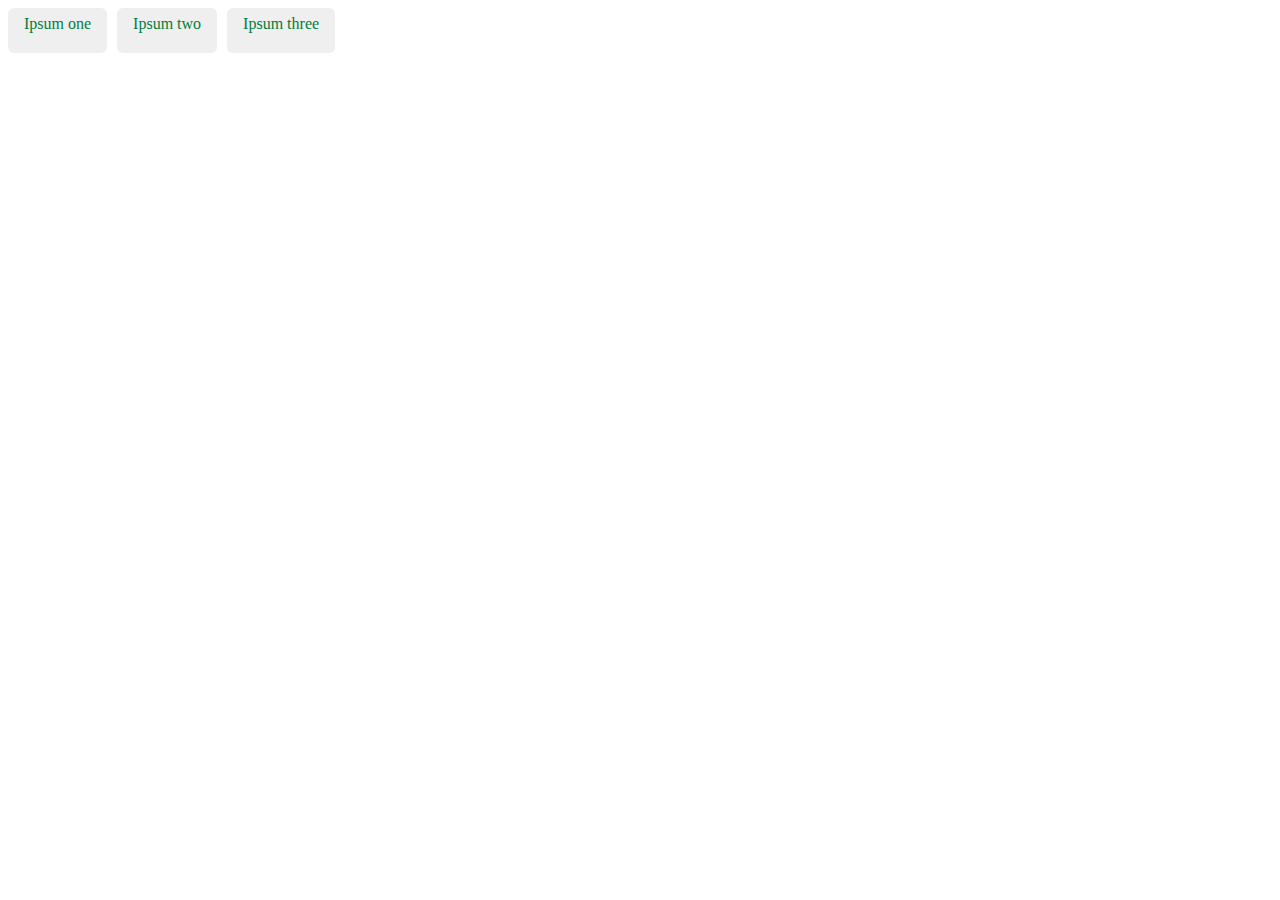
<file: drop2acc/index.html>
<!DOCTYPE HTML>
<html lang="eng">
<head>
	<meta charset="UTF-8" />
	<title>Dropdowns to Accordions demo</title>
	<link rel="stylesheet" href="css/styles.css">
</head>
<body>

	<ul class="tabs">
	  <li rel="tab1">Ipsum one</li>
	  <li rel="tab2">Ipsum two</li>
	  <li rel="tab3">Ipsum three</li>
	</ul>
	<div class="tab_container">
	  <h3 class="d_active tab_drawer_heading" rel="tab1">Tab 1</h3>
	  <div id="tab1" class="tab_content">
	    <a href="#">Link element text ></a>
	    <a href="#">Link element text ></a>
	    <a href="#">Link element text ></a>
	  </div>
	  <!-- #tab1 -->
	  <h3 class="tab_drawer_heading" rel="tab2">Tab 2</h3>
	  <div id="tab2" class="tab_content">
	  	<a href="#">Link element text ></a>
	    <a href="#">Link element text ></a>
	    <a href="#">Link element text ></a>
	  </div>
	  <!-- #tab2 -->
	  <h3 class="tab_drawer_heading" rel="tab3">Tab 3</h3>
	  <div id="tab3" class="tab_content">
	  	<a href="#">Link element text ></a>
	    <a href="#">Link element text ></a>
	    <a href="#">Link element text ></a>
	  </div>
	  <!-- #tab3 --> 
	</div><!-- .tab_container -->

<!--<script src="https://ajax.googleapis.com/ajax/libs/jquery/1.9.0/jquery.min.js"></script>-->
<script src="js/jquery.js"></script>
<script src="js/scripts.js"></script>
</body>
</html>
</file>
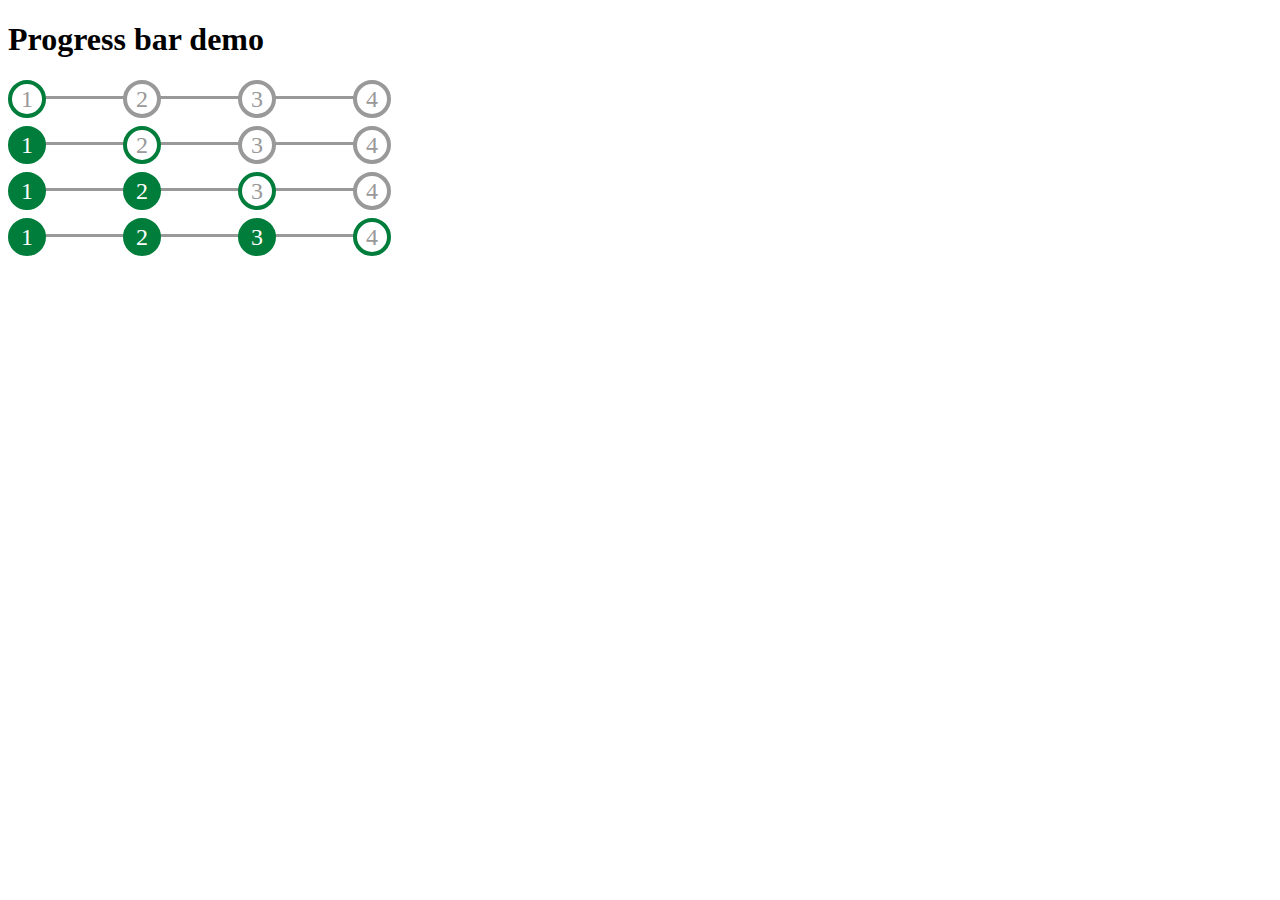
<file: progress-bar/index.html>
<!doctype html>

<html lang="en">
<head>
  <meta charset="utf-8">

  <title>Progress bar demo</title>

  <meta name="description" content="vanilla progress bar">
  <meta name="author" content="Mark Atherton">
  <meta name="viewport" content="width=device-width, initial-scale=1">

  <link rel="stylesheet" href="styles.css">

  <!--[if lt IE 9]>
  <script src="http://html5shiv.googlecode.com/svn/trunk/html5.js"></script>
  <![endif]-->
</head>

<body>

	<h1>Progress bar demo</h1>

	<div class="progressBar">
		<!-- styles for step 1 -->
		<ol class="panel background">
			<li id="circle1" class="circle">1</li>
			<li id="circle2" class="circle unvisited">2</li>
			<li id="circle3" class="circle unvisited">3</li>
			<li id="circle4" class="circle unvisited">4</li>
		</ol>
	</div>

	<div class="progressBar">
		<!-- styles for step 2 -->
		<ol class="panel background">
			<li id="circle1" class="circle complete">1</li>
			<li id="circle2" class="circle">2</li>
			<li id="circle3" class="circle unvisited">3</li>
			<li id="circle4" class="circle unvisited">4</li>
		</ol>
	</div>

	<div class="progressBar">
		<!-- styles for step 3 -->
		<ol class="panel background">
			<li id="circle1" class="circle complete">1</li>
			<li id="circle2" class="circle complete">2</li>
			<li id="circle3" class="circle">3</li>
			<li id="circle4" class="circle unvisited">4</li>
		</ol>
	</div>

	<div class="progressBar">
		<!-- styles for step 4 -->
		<ol class="panel background">
			<li id="circle1" class="circle complete">1</li>
			<li id="circle2" class="circle complete">2</li>
			<li id="circle3" class="circle complete">3</li>
			<li id="circle4" class="circle">4</li>
		</ol>
	</div>


<!-- Link to external JavaScript file 
  <script src="js/scripts.js"></script>  -->
</body>
</html>
</file>
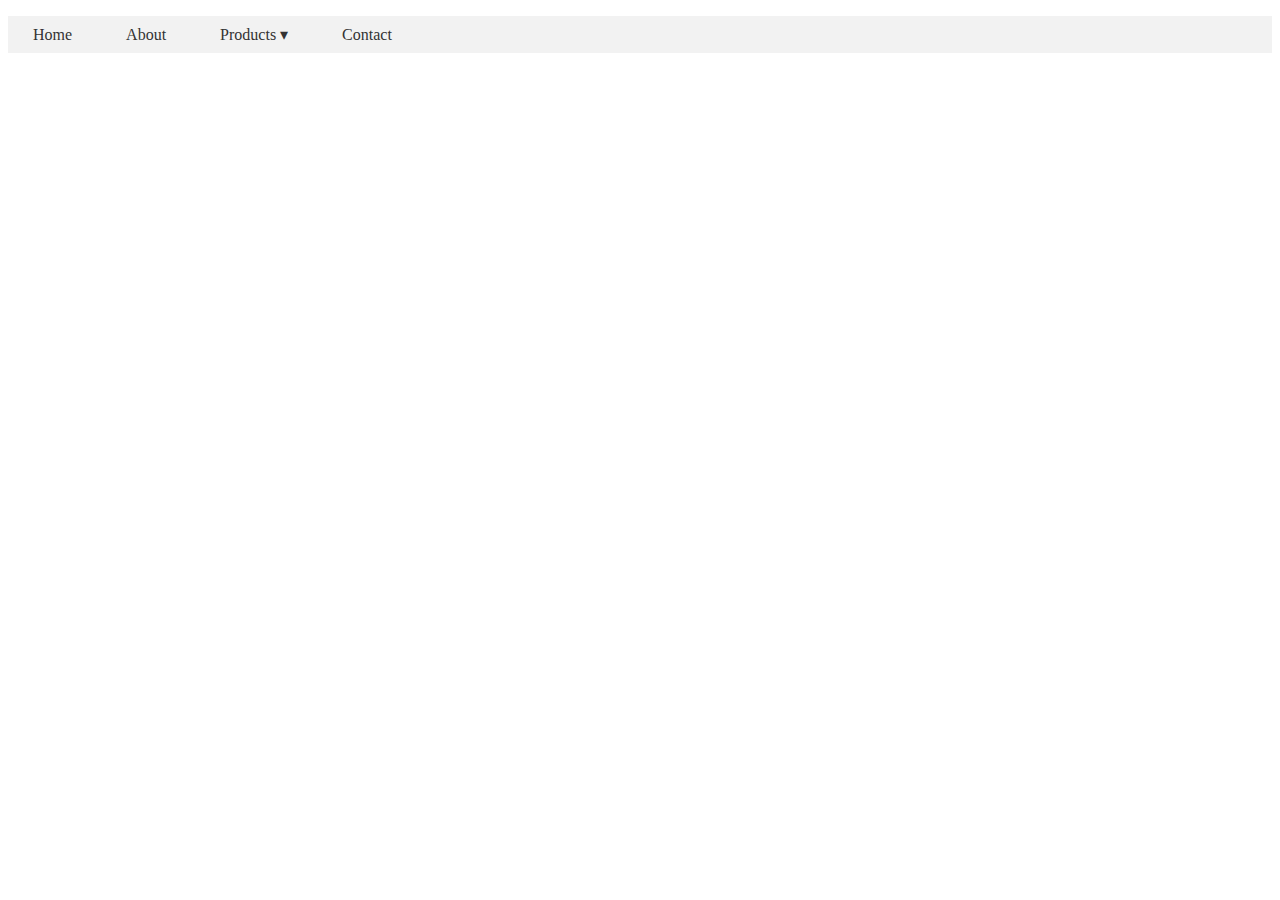
<file: simple-hover-nav/index.html>
<!DOCTYPE html>
<html lang="en">
<head>
<meta charset="utf-8">
<title>Show Hide Dropdown Using CSS</title>
<style type="text/css">
    ul{
        padding: 0;
        list-style: none;
        background: #f2f2f2;
    }
    ul li{
        display: inline-block;
        position: relative;
        line-height: 21px;
        text-align: left;
    }
    ul li a{
        display: block;
        padding: 8px 25px;
        color: #333;
        text-decoration: none;
    }
    ul li a:hover{
        color: #fff;
        background: #939393;
    }
    ul li ul.dropdown{
        min-width: 125px; /* Set width of the dropdown */
        background: #f2f2f2;
        display: none;
        position: absolute;
        z-index: 999;
        left: 0;
    }
    ul li:hover ul.dropdown{
        display: block; /* Display the dropdown */
    }
    ul li ul.dropdown li{
        display: block;
    }
</style>
</head>
<body>
    <ul>
        <li><a href="#">Home</a></li>
        <li><a href="#">About</a></li>
        <li>
            <a href="#">Products &#9662;</a>
            <ul class="dropdown">
                <li><a href="#">Laptops</a></li>
                <li><a href="#">Monitors</a></li>
                <li><a href="#">Printers</a></li>
            </ul>
        </li>
        <li><a href="#">Contact</a></li>
    </ul>
</body>
</html>
</file>
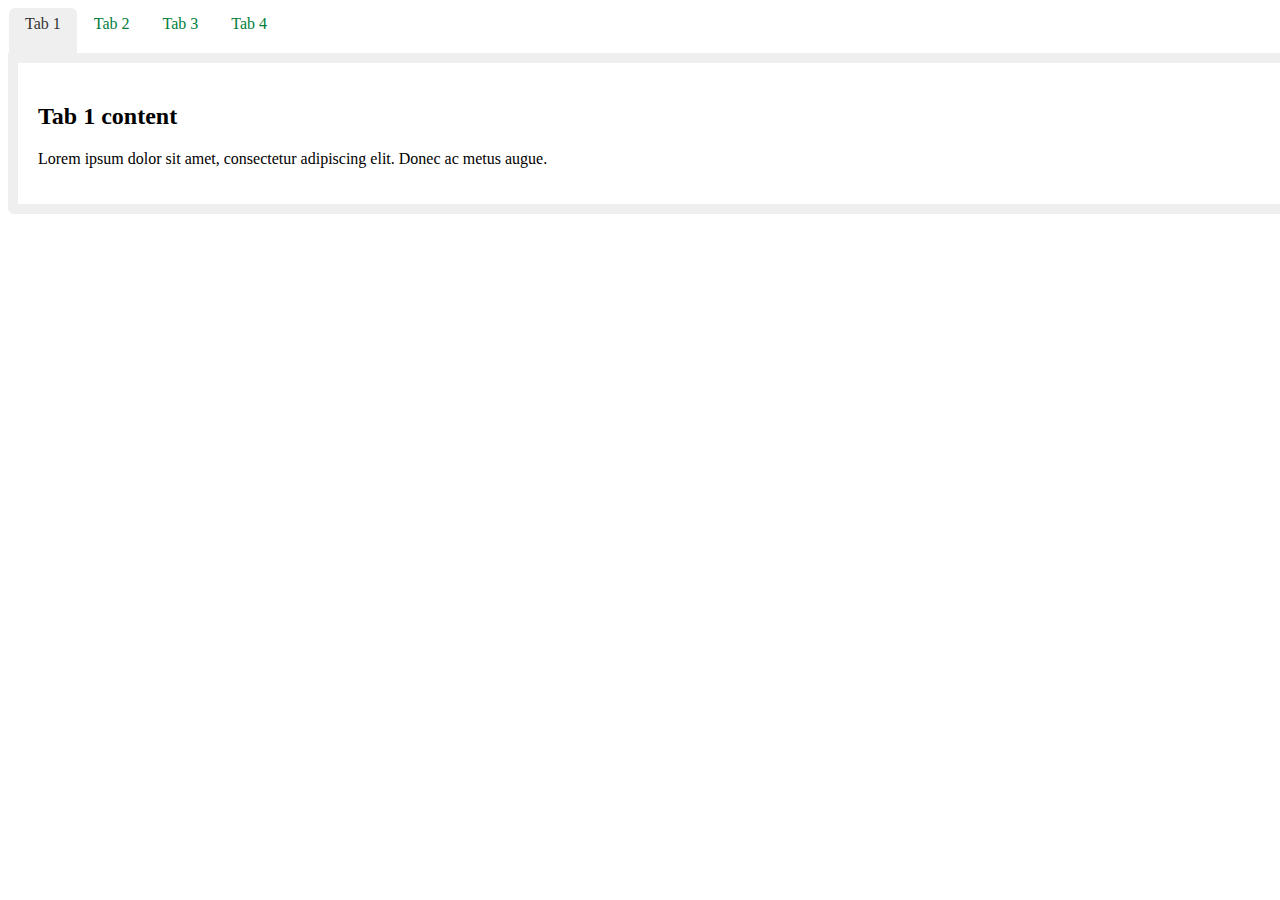
<file: tabs2acc/index.html>
<!DOCTYPE HTML>
<html lang="eng">
<head>
	<meta charset="UTF-8" />
	<title>Tabs to Accordions demo</title>
	<link rel="stylesheet" href="css/styles.css">
</head>
<body>

	<ul class="tabs">
	  <li class="active" rel="tab1">Tab 1</li>
	  <li rel="tab2">Tab 2</li>
	  <li rel="tab3">Tab 3</li>
	  <li rel="tab4">Tab 4</li>
	</ul>
	<div class="tab_container">
	  <h3 class="d_active tab_drawer_heading" rel="tab1">Tab 1</h3>
	  <div id="tab1" class="tab_content">
	  <h2>Tab 1 content</h2>
	    <p>Lorem ipsum dolor sit amet, consectetur adipiscing elit. Donec ac metus augue.</p>
	  </div>
	  <!-- #tab1 -->
	  <h3 class="tab_drawer_heading" rel="tab2">Tab 2</h3>
	  <div id="tab2" class="tab_content">
	  <h2>Tab 2 content</h2>
	    <p>Nunc dui velit, scelerisque eu placerat volutpat, dapibus eu nisi. Vivamus eleifend vestibulum odio non vulputate.</p>
	  </div>
	  <!-- #tab2 -->
	  <h3 class="tab_drawer_heading" rel="tab3">Tab 3</h3>
	  <div id="tab3" class="tab_content">
	  <h2>Tab 3 content</h2>
	    <p>Nulla eleifend felis vitae velit tristique imperdiet. Etiam nec imperdiet elit. Pellentesque sem lorem, scelerisque sed facilisis sed, vestibulum sit amet eros.</p>
	  </div>
	  <!-- #tab3 -->
	  <h3 class="tab_drawer_heading" rel="tab4">Tab 4</h3>
	  <div id="tab4" class="tab_content">
	  <h2>Tab 4 content</h2>
	    <p>Integer ultrices lacus sit amet lorem viverra consequat. Vivamus lacinia interdum sapien non faucibus. Maecenas bibendum, lectus at ultrices viverra, elit magna egestas magna, a adipiscing mauris justo nec eros.</p>
	  </div><!-- #tab4 --> 
	</div><!-- .tab_container -->

<script src="https://ajax.googleapis.com/ajax/libs/jquery/1.9.0/jquery.min.js"></script>
<script src="js/scripts.js"></script>
</body>
</html>
</file>
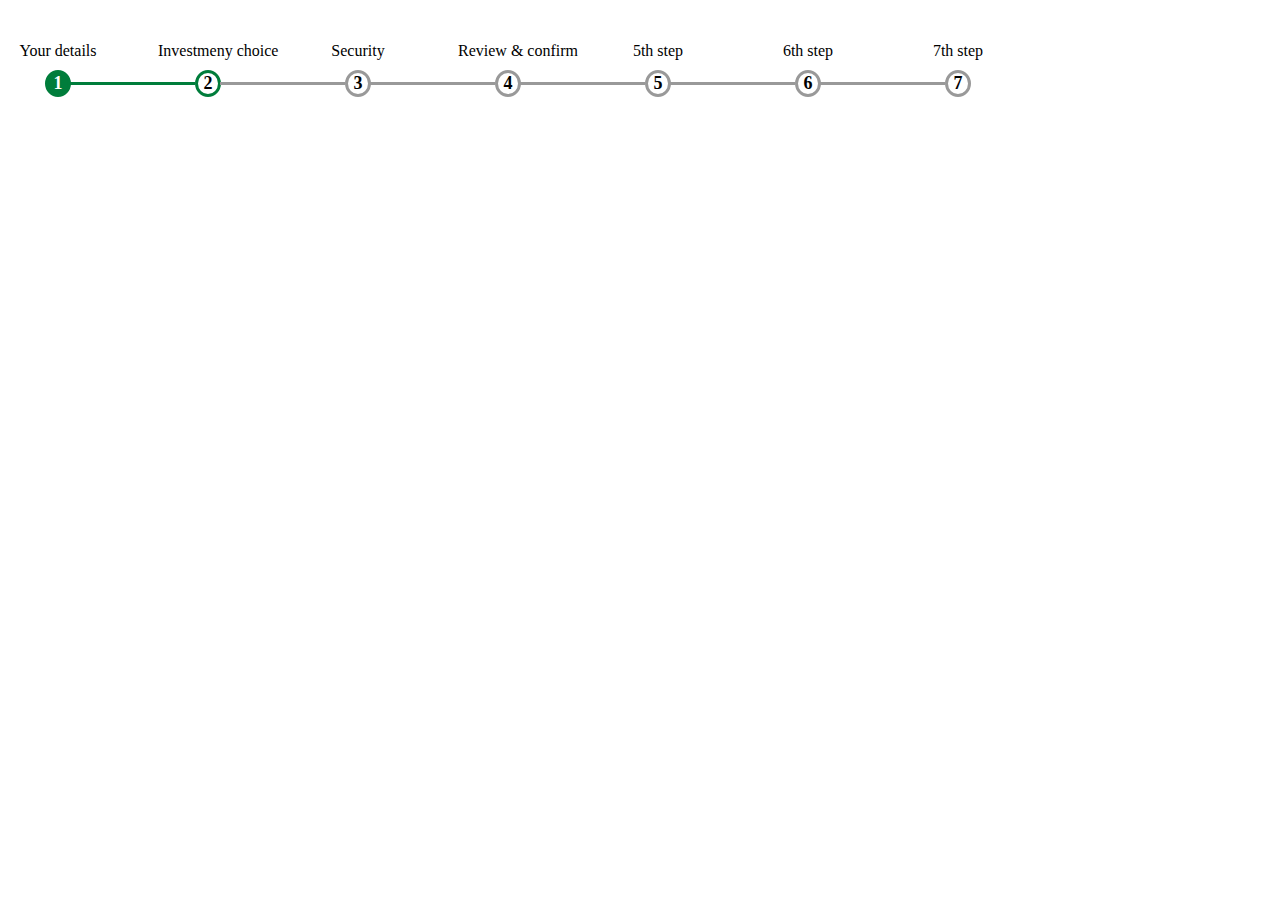
<file: progress-bar/numbered-infinate/index.html>
<!doctype html>

<html lang="en">
<head>
  <meta charset="utf-8">

  <title>Progress bar demo</title>

  <meta name="description" content="vanilla progress bar">
  <meta name="author" content="Mark Atherton">
  <meta name="viewport" content="width=device-width, initial-scale=1">

  <link rel="stylesheet" href="styles.css">

  <!--[if lt IE 9]>
  <script src="http://html5shiv.googlecode.com/svn/trunk/html5.js"></script>
  <![endif]-->
</head>

    <body>

        <ol class="wizard-progress clearfix">
            <li class="complete-step">
                <span class="step-name">
                    Your details
                </span>
                <span class="visuallyhidden">Step </span>
                <span class="step-num">1</span>
            </li>
            <li class="active-step">
                <span class="step-name">
                  Investmeny choice
                </span>
                <span class="visuallyhidden">Step </span>
                <span class="step-num">2</span>
            </li>
            <li>
                <span class="step-name">Security</span>
                <span class="visuallyhidden">Step </span>
                <span class="step-num">3</span>
            </li>
            <li>
                <span class="step-name">Review & confirm</span>
                <span class="visuallyhidden">Step </span><span class="step-num">4</span>
            </li>
            <li>
                <span class="step-name">5th step</span>
                <span class="visuallyhidden">Step </span><span class="step-num">5</span>
            </li>
            <li>
                <span class="step-name">6th step</span>
                <span class="visuallyhidden">Step </span><span class="step-num">6</span>
            </li>
            <li>
                <span class="step-name">7th step</span>
                <span class="visuallyhidden">Step </span><span class="step-num">7</span>
            </li>
        </ol>

        <!-- Link to external JavaScript file 
        <script src="js/scripts.js"></script>  -->
    </body>
</html>
</file>
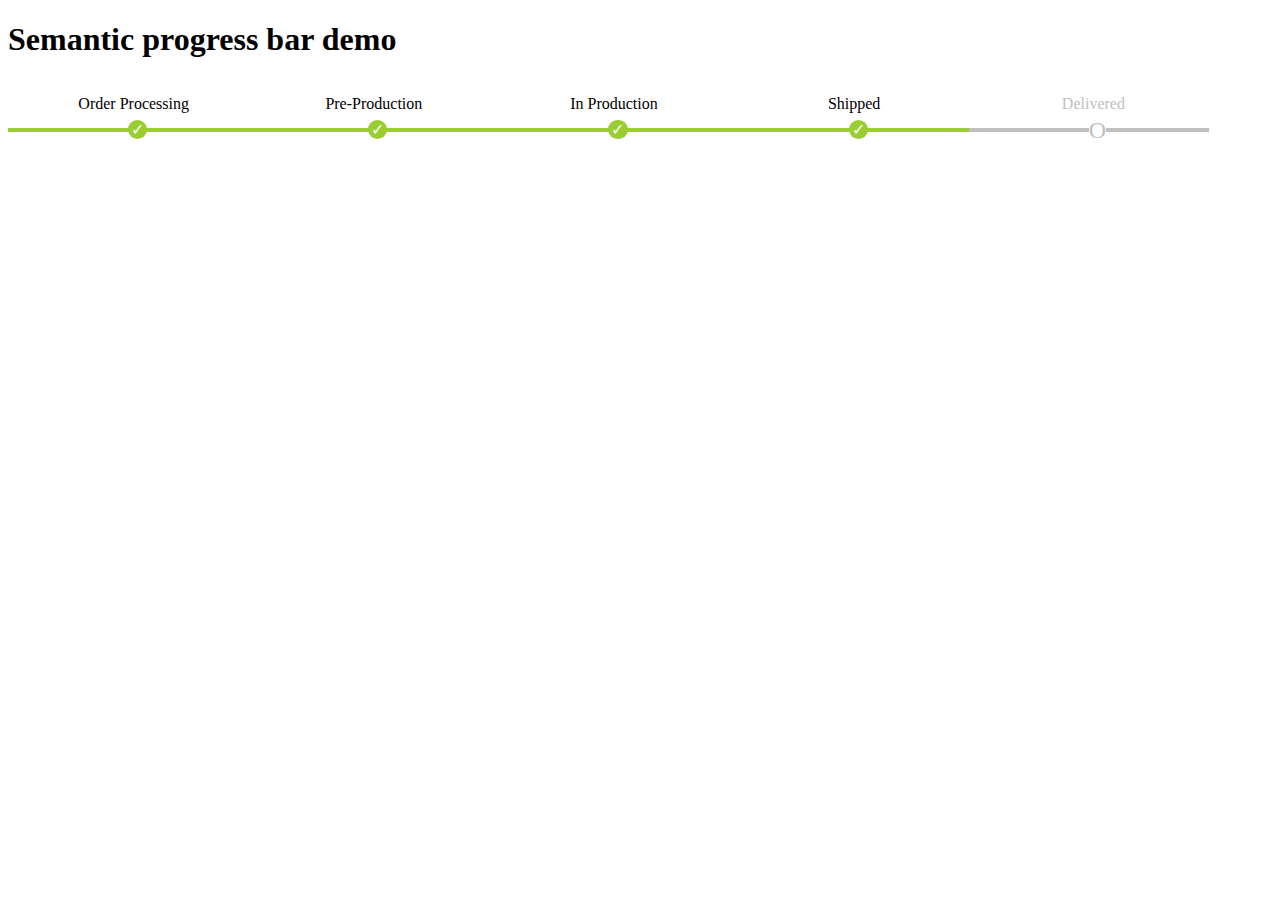
<file: progress-bar/symantic-progress-bar/index.htm>
<!doctype html>

<html lang="en">
<head>
  <meta charset="utf-8">

  <title>Semantic progress bar demo</title>

  <meta name="description" content="vanilla progress bar">
  <meta name="author" content="Mark Atherton">
  <meta name="viewport" content="width=device-width, initial-scale=1">

  <link rel="stylesheet" href="styles.css">

  <!--[if lt IE 9]>
  <script src="http://html5shiv.googlecode.com/svn/trunk/html5.js"></script>
  <![endif]-->
</head>

<body>

	<h1>Semantic progress bar demo</h1>
  <!-- blank comments added between opening and closing li's to remove default spacing with inline-block -->
	<ol class="progtrckr" data-progtrckr-steps="5">
    <li class="progtrckr-done">Order Processing</li><!--
    --><li class="progtrckr-done">Pre-Production</li><!--
    --><li class="progtrckr-done">In Production</li><!--
    --><li class="progtrckr-done">Shipped</li><!--
    --><li class="progtrckr-todo">Delivered</li>
  </ol>
	


<!-- Link to external JavaScript file 
  <script src="js/scripts.js"></script>  -->
</body>
</html>
</file>
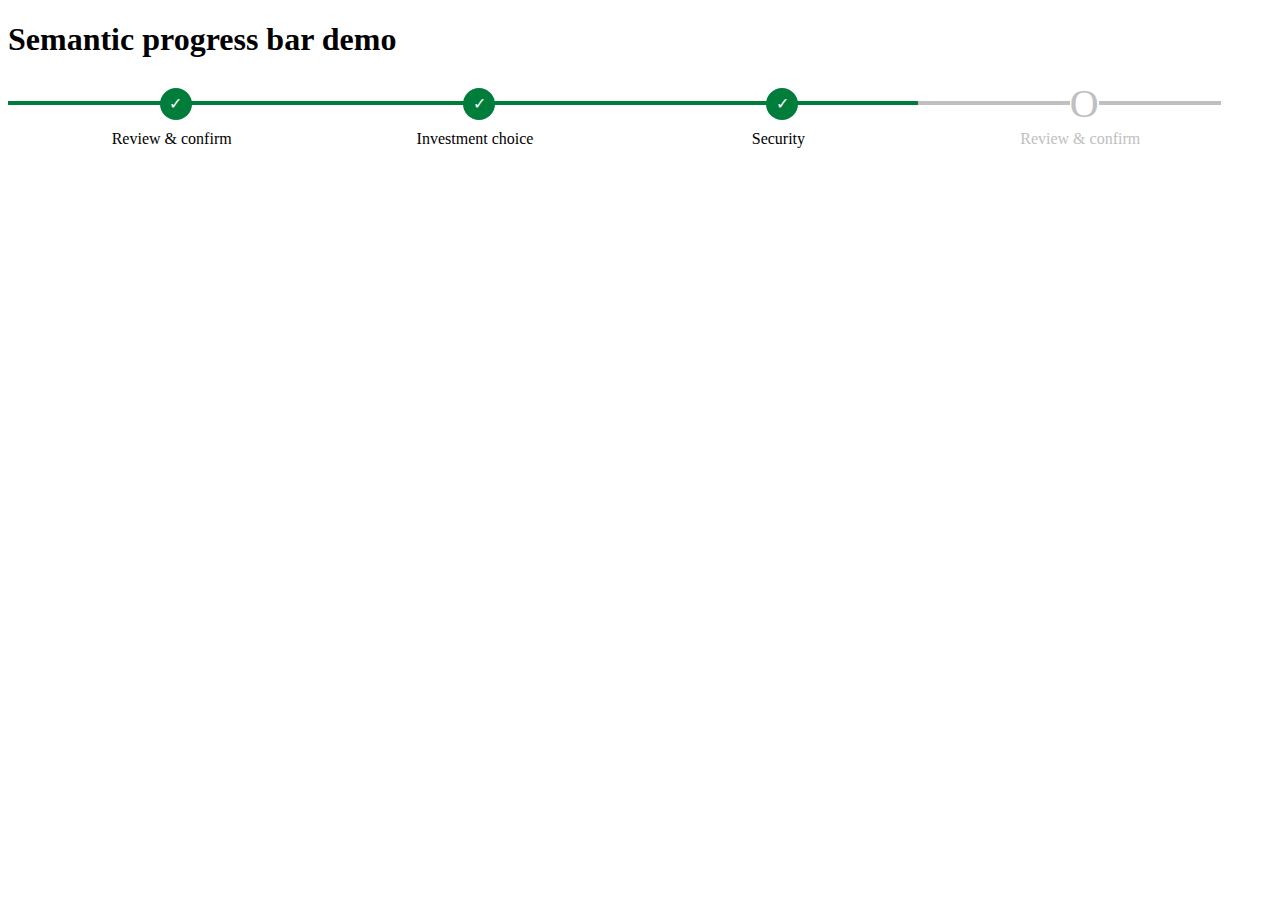
<file: progress-bar/symantic/index.htm>
<!doctype html>

<html lang="en">
<head>
  <meta charset="utf-8">

  <title>Semantic progress bar demo</title>

  <meta name="description" content="vanilla progress bar">
  <meta name="author" content="Mark Atherton">
  <meta name="viewport" content="width=device-width, initial-scale=1">

  <link rel="stylesheet" href="styles.css">

  <!--[if lt IE 9]>
  <script src="http://html5shiv.googlecode.com/svn/trunk/html5.js"></script>
  <![endif]-->
</head>

<body>

	<h1>Semantic progress bar demo</h1>
  <!-- Adjust data-progtrckr-steps for number of prgress items you require -->
  <!-- blank comments added between opening and closing li's to remove default spacing with inline-block -->
	<ol class="progtrckr" data-progtrckr-steps="4">
    <li class="progtrckr-done"><span class="step-title">Review & confirm</span></li><!--
    --><li class="progtrckr-done"><span class="step-title">Investment choice</span></li><!--
    --><li class="progtrckr-done"><span class="step-title">Security</span></li><!--
    --><li class="progtrckr-todo"><span class="step-title">Review & confirm</span></li><!--
    <li class="progtrckr-todo"><span class="step-title">Delivered</span></li>-->
  </ol>
	


<!-- Link to external JavaScript file 
  <script src="js/scripts.js"></script>  -->
</body>
</html>
</file>
<file: drop2acc/css/styles.css>
ul.tabs {
  margin: 0 auto;
  padding: 0;
  list-style: none;
  height: 45px;
  /*border-bottom: 10px solid #efefef;*/
  width: 100%;
}
ul.tabs li {
  float: left;
  margin-right: 10px;
  cursor: pointer;
  padding: 0px 1em;
  height: 45px;
  line-height: 31px;
  /*border-top: 1px solid #333;
    border-left: 1px solid #333;
    border-bottom: 1px solid #333;*/
  background: #efefef;
  border-radius: 6px; 
  color: #007d3b;
  overflow: hidden;
  position: relative;
}
.tab_last {
  /*border-right: 1px solid #333;*/
}
ul.tabs li:hover {
  background-color: #f4f4f4;
  color: #333;
  height: 55px;
  border-bottom-left-radius: 0px;
  border-bottom-right-radius: 0px;
}
ul.tabs li.active {
  border-top-left-radius: 6px;
  border-top-right-radius: 6px;
  color: #333;
  display: block;
  height: 55px;
  border-bottom-left-radius: 0px;
  border-bottom-right-radius: 0px;
}
.tab_container {
  /*border: 10px solid #efefef;
  border-top: none;*/
  border-radius: 6px;
  border-top-left-radius: 0px;
  clear: both;
  float: left;
  width: 100%;
  background: #fff;
  overflow: auto;
}
.tab_content {
  padding: 20px;
  background: #efefef;
  display: none;
  width: 500px;
}
.tab_content a {
  display: block;
}
.tab_drawer_heading {
  display: none;
}
@media screen and (max-width: 600px) {
  .tabs {
    display: none;
  }
  .tab_container {
    padding-bottom: 0.5em;
  }
  .tab_drawer_heading {
    color: #007d3b;
    border: 1px solid #efefef;
    border-radius: 6px;
    /*margin: .5em .5em;*/
    padding: 13px 13px;
    display: block;
    cursor: pointer;
    -webkit-touch-callout: none;
    -webkit-user-select: none;
    -khtml-user-select: none;
    -moz-user-select: none;
    -ms-user-select: none;
    user-select: none;
  }
  .tab_container h3 {
    margin-bottom: 0;
  }
  .tab_container h3:hover {
    background: #efefef;
  }
  .tab_content {
    margin: 0 .5em;
    border: 1px dashed red;
    border-top: 0;
  }
  .d_active {
    background-color: #efefef;
    color: #000;
    border-bottom-left-radius: 0;
    border-bottom-right-radius: 0;
  }
}
@media screen and (min-width: 770px) and (max-width: 1050px) {
  /*.tabs {
    display: none;
  }
  .tab_drawer_heading {
    background-color: #ccc;
    color: #fff;
    border-top: 1px solid #333;
    margin: 0;
    padding: 5px 20px;
    display: block;
    cursor: pointer;
    -webkit-touch-callout: none;
    -webkit-user-select: none;
    -khtml-user-select: none;
    -moz-user-select: none;
    -ms-user-select: none;
    user-select: none;
  }
  .d_active {
    background-color: #666;
    color: #fff;
  }
}*/
  .tabs {
    display: none;
  }
  .tab_container {
    padding-bottom: 0.5em;
  }
  .tab_drawer_heading {
    color: #007d3b;
    border: 1px solid #efefef;
    border-radius: 6px;
    /*margin: .5em .5em;*/
    padding: 13px 13px;
    display: block;
    cursor: pointer;
    -webkit-touch-callout: none;
    -webkit-user-select: none;
    -khtml-user-select: none;
    -moz-user-select: none;
    -ms-user-select: none;
    user-select: none;
  }
  .tab_container h3 {
    margin-bottom: 0;
  }
  .tab_container h3:hover {
    background: #efefef;
  }
  .tab_content {
    margin: 0 .5em;
    border: 1px dashed red;
    border-top: 0;
  }
  .d_active {
    background-color: #efefef;
    color: #000;
    border-bottom-left-radius: 0;
    border-bottom-right-radius: 0;
  }
}
</file>
<file: progress-bar/styles.css>
/* Progress bar css with 4 stages */

/*NOTE: as steps are added within .progress it's width will need to be adjusted as well as .circle margin-right */

.progressBar {
	max-width: 385px;/* 385px 27.5em */
	position: relative;	
	height: 30px;
}

.progressBar ol {
	list-style-type: none;
	padding-left: 0;
}

.circle {
	border-radius: 50%;
	width: 30px;
	height: 30px; 
	border: 4px solid #007d3b;
	text-align: center;
	vertical-align: middle;
	line-height: 30px;
	background: #fff;
	margin-right: 20%;
	position: relative;
    float: left;
    font-size: 1.5em;
    color: #999;
}

.circle.unvisited {
	border: 4px solid #999;
}

.circle.complete {
	background: #007d3b;
	color: #fff;
}

#circle4 {
	margin-right: 0;
}

div.background {
    position: relative;
}

.background:before {
    border-top: 3px solid #999;
    content:"";
    margin: 0 auto; /* this centers the line to the full width specified */
    position: absolute; /* positioning must be absolute here, and relative positioning must be applied to the parent */
    top: 16px; /* altertered from 50% to half height of circle as 50% no longer worked */
    left: 0; right: 0; bottom: 0;
    width: 95%;
    z-index: -1;
}

.background:after {
    clear: both;
}

.background span { 
    /* to hide the lines from behind the text, you have to set the background color the same as the container */ 
    background: #fff; 
    padding: 0 15px; 
}
/* target mobile phone portrait and landscape NOTE: as steps are added within .progress 
it's width will need to be adjusted + .circle margin-right */
@media (min-device-width: 320px) and (max-device-width:480px) {
	
	.progressBar {
		max-width: 300px;
	}
	.circle {
		margin-right: 16%;
	}

}
</file>
<file: tabs2acc/css/styles.css>
ul.tabs {
  margin: 0 auto;
  padding: 0;
  list-style: none;
  height: 45px;
  /*border-bottom: 10px solid #efefef;*/
  width: 100%;
}
ul.tabs li {
  float: left;
  margin-left: 1px;
  cursor: pointer;
  padding: 0px 1em;
  height: 45px;
  line-height: 31px;
  /*border-top: 1px solid #333;
    border-left: 1px solid #333;
    border-bottom: 1px solid #333;*/
  background-color: #fff;
  color: #007d3b;
  overflow: hidden;
  position: relative;
}
.tab_last {
  /*border-right: 1px solid #333;*/
}
ul.tabs li:hover {
  background-color: #f4f4f4;
  border-top-left-radius: 6px;
  border-top-right-radius: 6px;
  color: #333;
}
ul.tabs li.active {
  background-color: #efefef;
  border-top-left-radius: 6px;
  border-top-right-radius: 6px;
  color: #333;
  display: block;
}
.tab_container {
  border: 10px solid #efefef;
  /*border-top: none;*/
  border-radius: 6px;
  border-top-left-radius: 0px;
  clear: both;
  float: left;
  width: 100%;
  background: #fff;
  overflow: auto;
}
.tab_content {
  padding: 20px;
  display: none;
}
.tab_drawer_heading {
  display: none;
}
@media screen and (max-width: 600px) {
  .tabs {
    display: none;
  }
  .tab_container {
    padding-bottom: 0.5em;
  }
  .tab_drawer_heading {
    color: #007d3b;
    border: 1px solid #efefef;
    border-radius: 6px;
    margin: .5em .5em;
    padding: 13px 13px;
    display: block;
    cursor: pointer;
    -webkit-touch-callout: none;
    -webkit-user-select: none;
    -khtml-user-select: none;
    -moz-user-select: none;
    -ms-user-select: none;
    user-select: none;
  }
  .tab_container h3 {
    margin-bottom: 0;
  }
  .tab_container h3:hover {
    background: #efefef;
  }
  .tab_content {
    margin: 0 .5em;
    border: 1px dashed red;
    border-top: 0;
  }
  .d_active {
    background-color: #efefef;
    color: #000;
    border-bottom-left-radius: 0;
    border-bottom-right-radius: 0;
  }
}
@media screen and (min-width: 770px) and (max-width: 1050px) {
  .tabs {
    display: none;
  }
  .tab_drawer_heading {
    background-color: #ccc;
    color: #fff;
    border-top: 1px solid #333;
    margin: 0;
    padding: 5px 20px;
    display: block;
    cursor: pointer;
    -webkit-touch-callout: none;
    -webkit-user-select: none;
    -khtml-user-select: none;
    -moz-user-select: none;
    -ms-user-select: none;
    user-select: none;
  }
  .d_active {
    background-color: #666;
    color: #fff;
  }
}
</file>
<file: progress-bar/numbered-infinate/styles.css>
.visuallyhidden {
    display: none;
}

.wizard-progress {
    list-style: none;
    list-style-image: none;
    margin: 0;
    padding: 0;
    margin-top: 20px;
    float: left;
    white-space: nowrap;
}

.wizard-progress li {
    float: left;
    margin-right: 50px;
    text-align: center;
    position: relative;
    width: 100px;
}

.wizard-progress .step-name {
    display: table-cell;
    height: 32px;
    vertical-align: bottom;
    text-align: center;
    width: 100px;
}

.wizard-progress .step-name-wrapper {
    display: table-cell;
    height: 100%;
    vertical-align: bottom;
}

.wizard-progress .step-num {
    font-size: 18px;
    font-weight: bold;
    border: 3px solid #999;
    border-radius: 50%;
    width: 20px;
    display: inline-block;
    margin-top: 10px;
}

.wizard-progress .step-num:after {
    content: "";
    display: block;
    background: #999;
    height: 3px;
    width: 125px;
    position: absolute;
    bottom: 12px;
    left: 62px;
}

.wizard-progress .complete-step .step-num:after {
    background: #007d3b;
}

.wizard-progress li:last-of-type .step-num:after {
    display: none;
}

.wizard-progress .active-step .step-num {
    border: 3px solid #007d3b;
}

.wizard-progress .complete-step .step-num {
    background-color: #007d3b;
    border: 3px solid #007d3b;
    color: #fff;
}
</file>
<file: progress-bar/symantic-progress-bar/styles.css>
/* this technique can accommodate 9 seperate steps - if we want more I would suggest splitter the tracker into 2 lines */
ol.progtrckr {
    margin: 0;
    padding: 0;
    list-style-type: none;
}

ol.progtrckr li {
    display: inline-block;
    text-align: center;
    line-height: 3em;
}
/* fix for browser rounding error hence the incosistent widths */
ol.progtrckr[data-progtrckr-steps="2"] li { width: 49%; }
ol.progtrckr[data-progtrckr-steps="3"] li { width: 33%; }
ol.progtrckr[data-progtrckr-steps="4"] li { width: 24%; }
ol.progtrckr[data-progtrckr-steps="5"] li { width: 19%; }
ol.progtrckr[data-progtrckr-steps="6"] li { width: 16%; }
ol.progtrckr[data-progtrckr-steps="7"] li { width: 14%; }
ol.progtrckr[data-progtrckr-steps="8"] li { width: 12%; }
ol.progtrckr[data-progtrckr-steps="9"] li { width: 11%; }

ol.progtrckr li.progtrckr-done {
    color: black;
    border-bottom: 4px solid yellowgreen;
}
ol.progtrckr li.progtrckr-todo {
    color: silver; 
    border-bottom: 4px solid silver;
}

ol.progtrckr li:after {
    content: "\00a0\00a0";
}
ol.progtrckr li:before {
    position: relative;
    bottom: -2.5em;
    float: left;
    left: 50%;
    line-height: 1em;
}
ol.progtrckr li.progtrckr-done:before {
    content: "\2713";
    color: white;
    background-color: yellowgreen;
    height: 1.2em;
    width: 1.2em;
    line-height: 1.2em;
    border: none;
    border-radius: 1.2em;
}
ol.progtrckr li.progtrckr-todo:before {
    content: "\039F";
    color: silver;
    background-color: white;
    font-size: 1.5em;
    bottom: -1.6em;
}
</file>
<file: progress-bar/symantic/styles.css>
/* this technique can accommodate 9 seperate steps - if we want more I would suggest splitter the tracker into 2 lines */
ol.progtrckr {
    margin: 0;
    padding: 0;
    list-style-type: none;
    /* remove the margin and padding below if step titles above step */
    margin-top: -2em;
    padding-bottom: 3em;
}

ol.progtrckr li {
    display: inline-block;
    text-align: center;
    line-height: 3.35em;
}
/* fix for browser rounding error hence the incosistent widths */
ol.progtrckr[data-progtrckr-steps="2"] li { width: 49%; }
ol.progtrckr[data-progtrckr-steps="3"] li { width: 33%; }
ol.progtrckr[data-progtrckr-steps="4"] li { width: 24%; }
ol.progtrckr[data-progtrckr-steps="5"] li { width: 19%; }
ol.progtrckr[data-progtrckr-steps="6"] li { width: 16%; }
ol.progtrckr[data-progtrckr-steps="7"] li { width: 14%; }
ol.progtrckr[data-progtrckr-steps="8"] li { width: 12%; }
ol.progtrckr[data-progtrckr-steps="9"] li { width: 11%; }

ol.progtrckr li.progtrckr-done {
    color: black;
    border-bottom: 4px solid #007d3b;
}
ol.progtrckr li.progtrckr-todo {
    color: silver; 
    border-bottom: 4px solid silver;
}

ol.progtrckr li:after {
    content: "\00a0\00a0";
}
ol.progtrckr li:before {
    position: relative;
    bottom: -2.5em;
    float: left;
    left: 50%;
    line-height: 1em;
}
ol.progtrckr li.progtrckr-done:before {
    content: "\2713";
    color: white;
    background: #007d3b;
    height: 2em;
    width: 2em;
    line-height: 2em;
    border: none;
    border-radius: 2em;
    color: #fff;
}
ol.progtrckr li.progtrckr-todo:before {
    content: "\039F";
    color: silver;
    background-color: white;
    font-size: 2.5em;
    bottom: -0.9em;
}

.step-title {
    position: relative;
    /* position step title below step s*/
    top: 4em; 
}

@media (max-width: 700px) {
    
    ol.progtrckr li {
        display: block;
    }

    .step-title {
        position: absolute;
        top: auto;
    }

}
</file>
